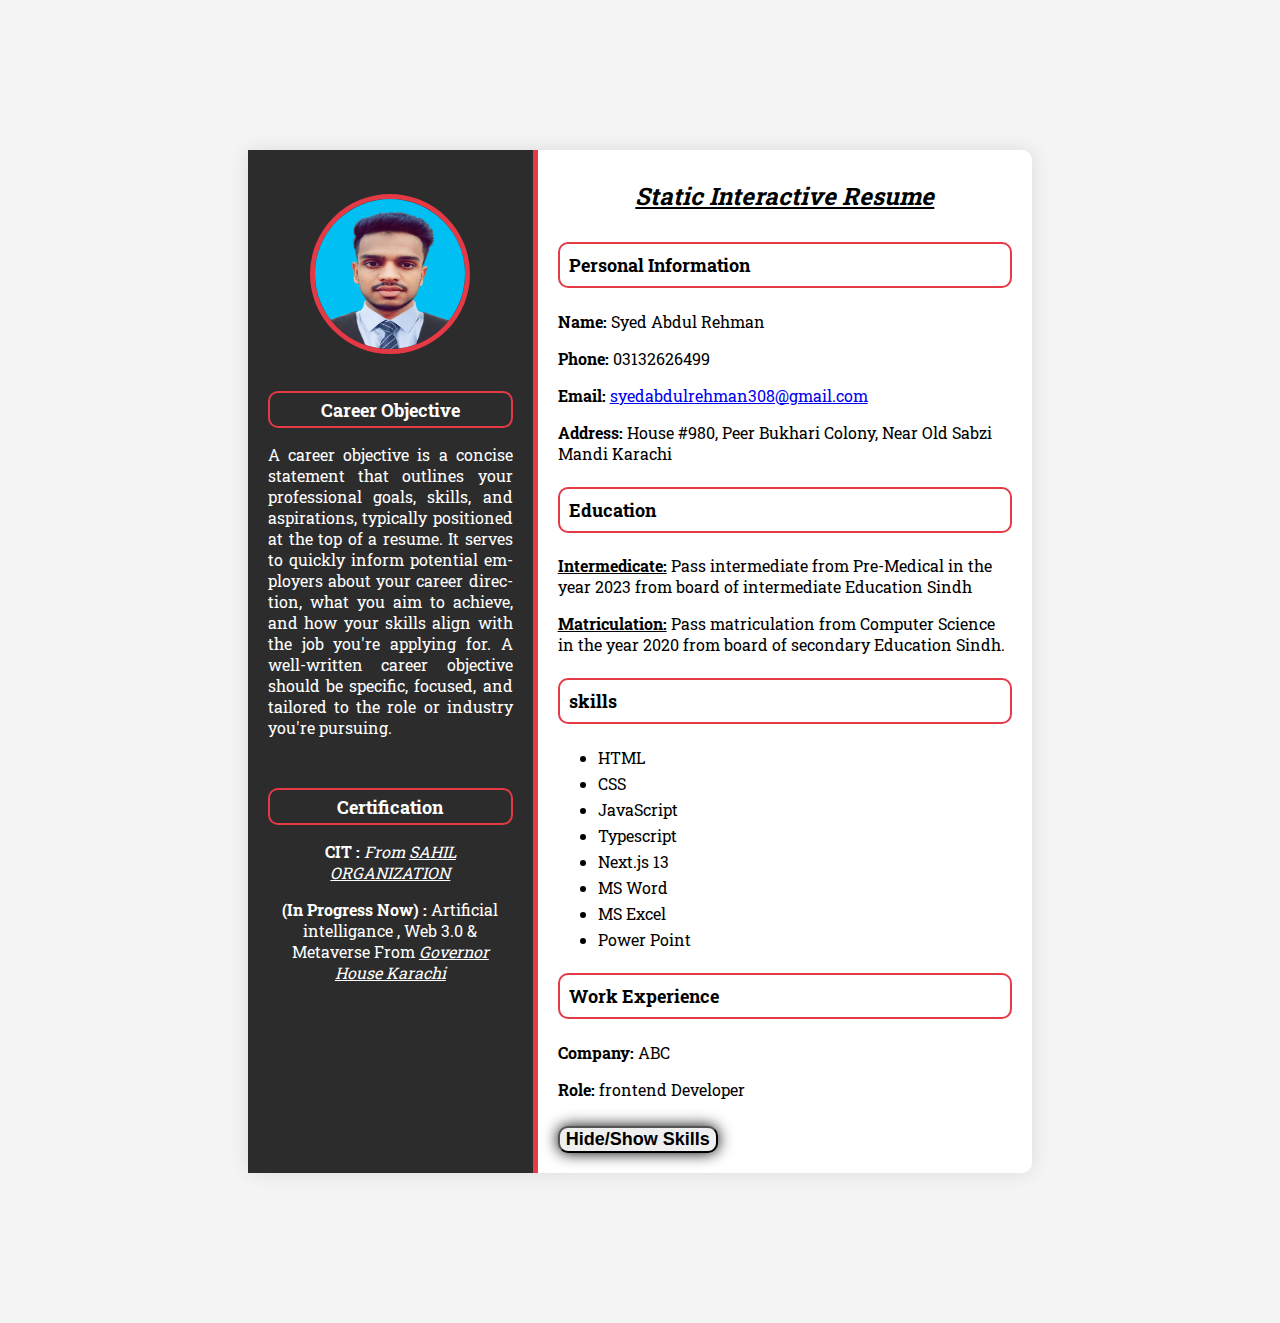
<file: milestone 1&2/index.html>
<!DOCTYPE html>
<html lang="en">
  <head>
    <meta charset="UTF-8" />
    <meta name="viewport" content="width=device-width, initial-scale=1.0" />
    <title>Static Interactive Resume</title>
    <link rel="stylesheet" href="style.css" />
    <link rel="preconnect" href="https://fonts.googleapis.com" />
    <link rel="preconnect" href="https://fonts.gstatic.com" crossorigin />
    <link
      href="https://fonts.googleapis.com/css2?family=Playwrite+CU:wght@100..400&family=Roboto+Slab:wght@100..900&display=swap"
      rel="stylesheet"
    />
  </head>
  <body>
    <div class="resume-container">
      <!-- Left Section-->
      <div class="left-section">
        <img src="profile.jpg" alt="profile Picture" class="profile-picture" />
        <section id="objective">
          <h3 style="color: white">Career Objective</h3>
          <p style="text-align: justify; hyphens: auto">
            A career objective is a concise statement that outlines your
            professional goals, skills, and aspirations, typically positioned at
            the top of a resume. It serves to quickly inform potential employers
            about your career direction, what you aim to achieve, and how your
            skills align with the job you're applying for. A well-written career
            objective should be specific, focused, and tailored to the role or
            industry you're pursuing.
          </p>
        </section>
        <br />
        <section id="certification">
          <h3 style="color: white">Certification</h3>
          <p>
            <b>CIT :</b><i> From <u> SAHIL ORGANIZATION</u></i>
          </p>
          <p>
            <b> (In Progress Now) :</b> Artificial intelligance , Web 3.0 &
            Metaverse From <u><i> Governor House Karachi</i></u>
          </p>
        </section>
      </div>

      <!---Right Section--->
      <div class="right-section">
        <h1>
          <u> <i> Static Interactive Resume</i></u>
        </h1>
        <!---personal information--->
        <section id="personal-info">
          <h3>Personal Information</h3>
          <p><b>Name:</b> Syed Abdul Rehman</p>
          <p><b>Phone:</b> 03132626499</p>
          <p>
            <b>Email:</b>
            <a href="mailto:xyz@gmail.com"> syedabdulrehman308@gmail.com</a>
          </p>
          <p>
            <b>Address:</b> House #980, Peer Bukhari Colony, Near Old Sabzi
            Mandi Karachi
          </p>
          <!-- <p>
            <b>LinkedIn:</b>
            <a href="https://www.linkedin.com/in/syedAR" target="_blank">
              www.LinkedIn.com</a
            >
          </p> -->
        </section>
        <!---Education Section--->
        <section id="education">
          <h3>Education</h3>
          <p>
            <b><u>Intermedicate:</u></b> Pass intermediate from Pre-Medical in
            the year 2023 from board of intermediate Education Sindh
          </p>
          <p>
            <b><u>Matriculation:</u></b> Pass matriculation from Computer
            Science in the year 2020 from board of secondary Education Sindh.
          </p>
        </section>
        <!---Skills Section--->
        <section id="skills">
          <h3>skills</h3>
          <ul>
            <li>HTML</li>
            <li>CSS</li>
            <li>JavaScript</li>
            <li>Typescript</li>
            <li>Next.js 13</li>
            <li>MS Word</li>
            <li>MS Excel</li>
            <li>Power Point</li>
          </ul>
        </section>
        <!---Work Experience--->
        <section id="work-experience">
          <h3>Work Experience</h3>
          <p><b>Company:</b> ABC</p>
          <p><b>Role:</b> frontend Developer</p>
        </section>
        <!--Button-->
        <button id="toggle-skills"><b>Hide/Show Skills</b></button>
      </div>
    </div>
    <script src="script.js"></script>
  </body>
</html>
</file>
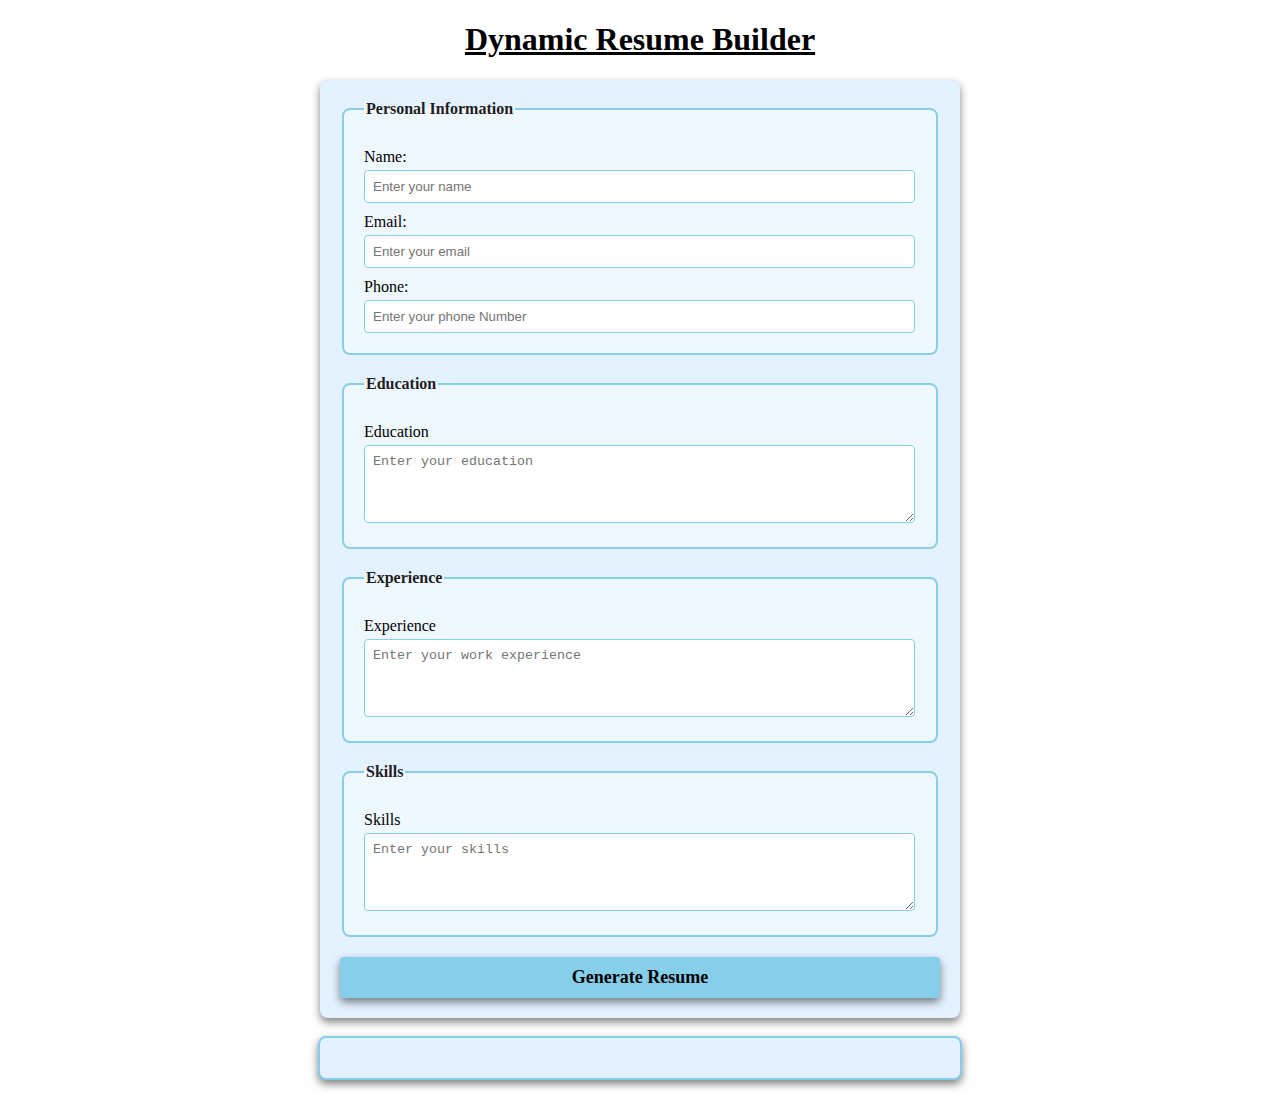
<file: milestone03/index.html>
<!DOCTYPE html>
<html lang="en">
  <head>
    <meta charset="UTF-8" />
    <meta name="viewport" content="width=device-width, initial-scale=1.0" />
    <title>Dynamic Resume Builder</title>
    <link rel="stylesheet" href="style.css" />
  </head>
  <body>
    <h1><u> Dynamic Resume Builder </u></h1>
    <form id="resume-form">
      <fieldset>
        <legend>Personal Information</legend>
        <label for="name">Name:</label>
        <input type="text" id="name" placeholder="Enter your name" required />

        <label for="email">Email:</label>
        <input
          type="email"
          id="email"
          placeholder="Enter your email"
          required
        />

        <label for="phone">Phone:</label>
        <input
          type="tel"
          id="phone"
          placeholder="Enter your phone Number"
          required
        />
      </fieldset>

      <fieldset>
        <legend>Education</legend>
        <label for="education">Education</label>
        <textarea
          id="education"
          placeholder="Enter your education"
          rows="4"
          required
        ></textarea>
      </fieldset>

      <fieldset>
        <legend>Experience</legend>
        <label for="experience">Experience</label>
        <textarea
          id="experience"
          placeholder="Enter your work experience"
          rows="4"
          required
        ></textarea>
      </fieldset>

      <fieldset>
        <legend>Skills</legend>
        <label for="skills">Skills</label>
        <textarea
          id="skills"
          placeholder="Enter your skills"
          rows="4"
          required
        ></textarea>
      </fieldset>

      <button type="submit"><b> Generate Resume </b></button>
    </form>

    <br />

    <!--Dynamic Resume-->
    <div id="resume-display">
      <!--Resume will be generated below--->
    </div>

    <script src="script.js"></script>
  </body>
</html>
</file>
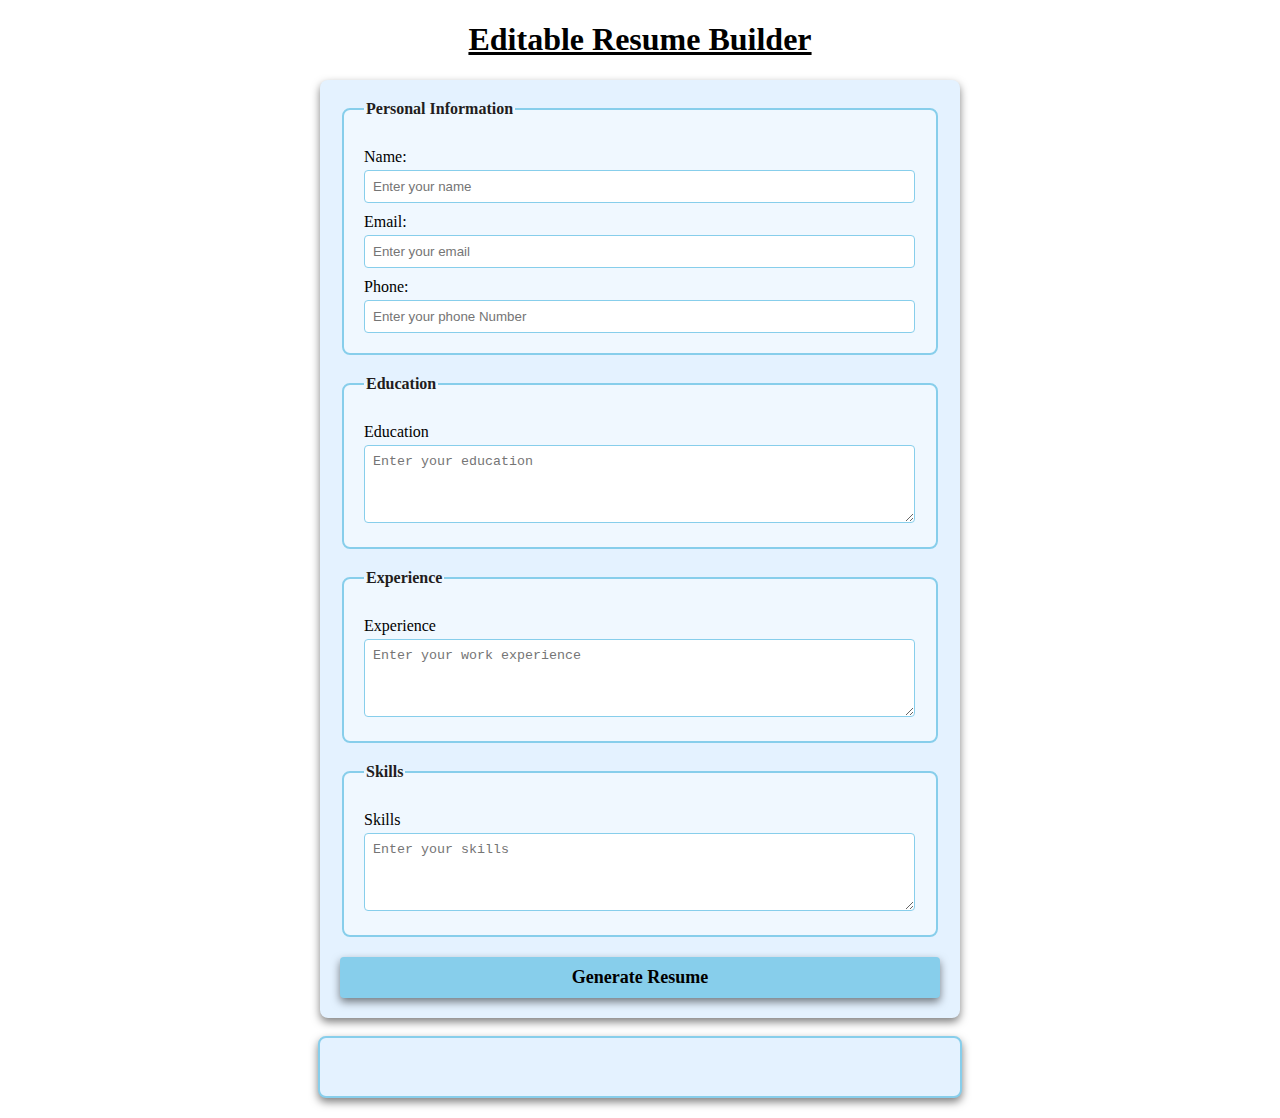
<file: milestone04/index.html>
<!DOCTYPE html>
<html lang="en">
  <head>
    <meta charset="UTF-8" />
    <meta name="viewport" content="width=device-width, initial-scale=1.0" />
    <title>Editable Resume Builder</title>
    <link rel="stylesheet" href="style.css" />
  </head>
  <body>
    <h1><u>Editable Resume Builder </u></h1>
    <form id="resume-form">
      <fieldset>
        <legend>Personal Information</legend>
        <label for="name">Name:</label>
        <input type="text" id="name" placeholder="Enter your name" required />

        <label for="email">Email:</label>
        <input
          type="email"
          id="email"
          placeholder="Enter your email"
          required
        />

        <label for="phone">Phone:</label>
        <input
          type="tel"
          id="phone"
          placeholder="Enter your phone Number"
          required
        />
      </fieldset>

      <fieldset>
        <legend>Education</legend>
        <label for="education">Education</label>
        <textarea
          id="education"
          placeholder="Enter your education"
          rows="4"
          required
        ></textarea>
      </fieldset>

      <fieldset>
        <legend>Experience</legend>
        <label for="experience">Experience</label>
        <textarea
          id="experience"
          placeholder="Enter your work experience"
          rows="4"
          required
        ></textarea>
      </fieldset>

      <fieldset>
        <legend>Skills</legend>
        <label for="skills">Skills</label>
        <textarea
          id="skills"
          placeholder="Enter your skills"
          rows="4"
          required
        ></textarea>
      </fieldset>

      <button type="submit"><b> Generate Resume </b></button>
    </form>

    <br />

    <!--Dynamic and Editable Resume-->
    <div id="resume-display" contenteditable="true">
      <!--Resume will be generated below--->
    </div>

    <script src="script.js"></script>
  </body>
</html>
</file>
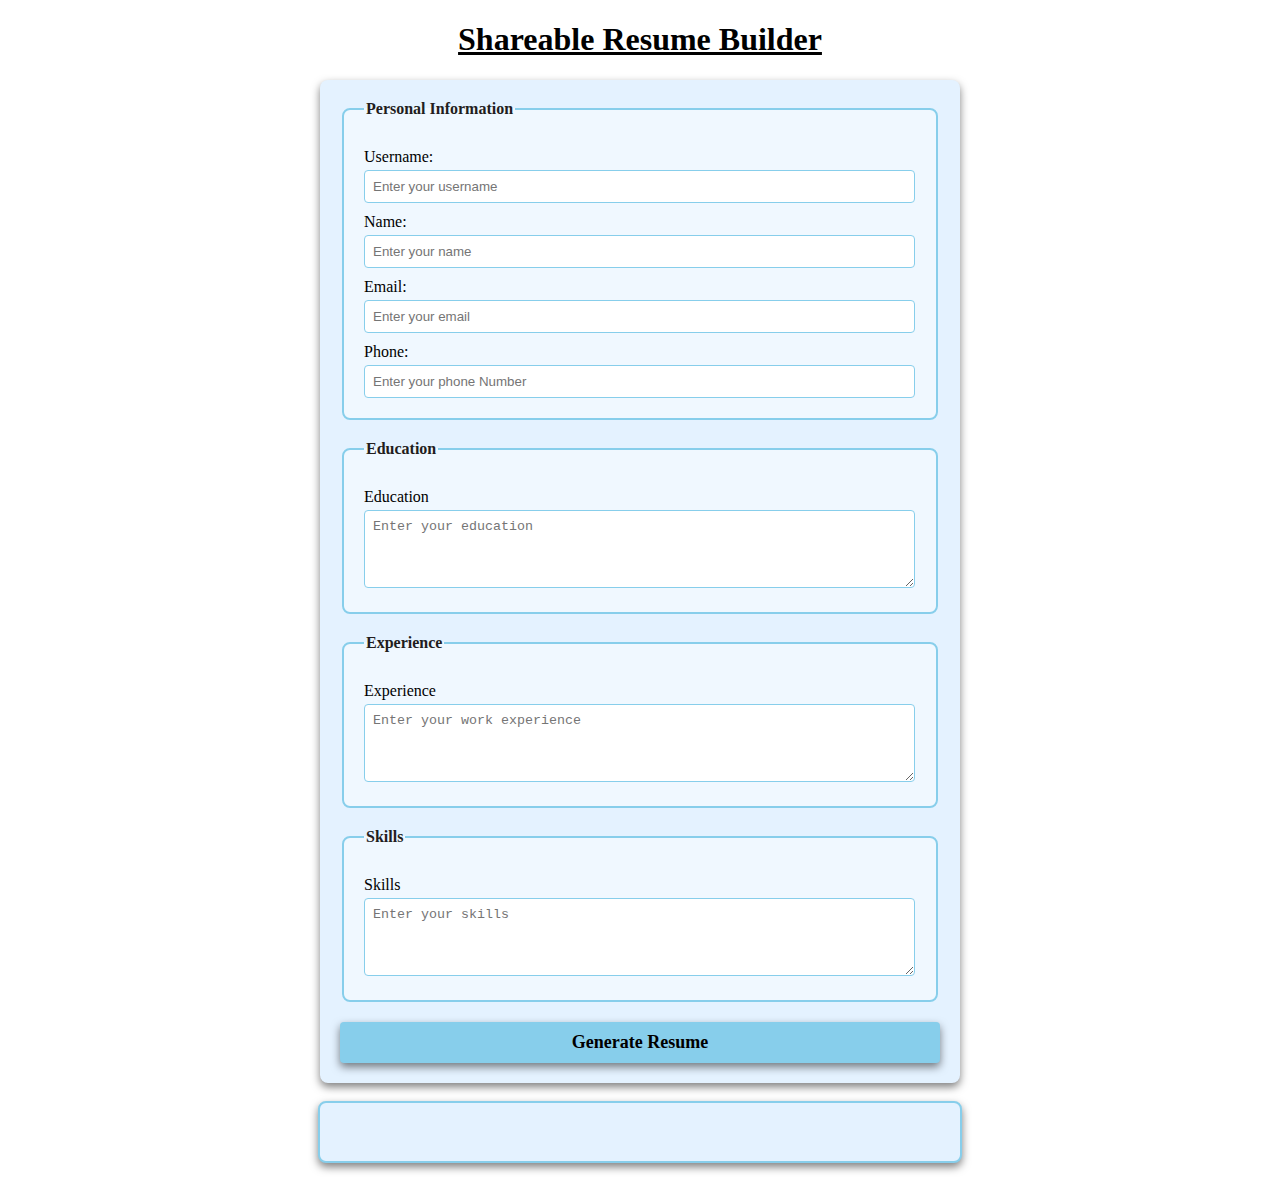
<file: milestone05/index.html>
<!DOCTYPE html>
<html lang="en">
  <head>
    <meta charset="UTF-8" />
    <meta name="viewport" content="width=device-width, initial-scale=1.0" />
    <title>Shareable Resume Builder</title>
    <link rel="stylesheet" href="style.css" />
  </head>
  <body>
    <h1><u>Shareable Resume Builder </u></h1>
    <form id="resume-form">
      <fieldset>
        <legend>Personal Information</legend>

        <label for="username">Username:</label>
        <input
          type="text"
          id="username"
          placeholder="Enter your username"
          required
        />

        <label for="name">Name:</label>
        <input type="text" id="name" placeholder="Enter your name" required />

        <label for="email">Email:</label>
        <input
          type="email"
          id="email"
          placeholder="Enter your email"
          required
        />

        <label for="phone">Phone:</label>
        <input
          type="tel"
          id="phone"
          placeholder="Enter your phone Number"
          required
        />
      </fieldset>

      <fieldset>
        <legend>Education</legend>
        <label for="education">Education</label>
        <textarea
          id="education"
          placeholder="Enter your education"
          rows="4"
          required
        ></textarea>
      </fieldset>

      <fieldset>
        <legend>Experience</legend>
        <label for="experience">Experience</label>
        <textarea
          id="experience"
          placeholder="Enter your work experience"
          rows="4"
          required
        ></textarea>
      </fieldset>

      <fieldset>
        <legend>Skills</legend>
        <label for="skills">Skills</label>
        <textarea
          id="skills"
          placeholder="Enter your skills"
          rows="4"
          required
        ></textarea>
      </fieldset>

      <button type="submit"><b> Generate Resume </b></button>
    </form>

    <br />

    <!--Dynamic and Editable Resume-->
    <div id="resume-display" contenteditable="true">
      <!--Resume will be generated below--->
    </div>

    <br />

    <!-- Section for the shareable link and download option -->
    <div id="shareable-link-container" style="display: none">
      <h2><u>Shareable Link</u></h2>
      <p>Here is your unique link to view or edit your resume:</p>
      <a href="#" id="shareable-link" target="_blank"></a>
      <br />
      <button id="download-pdf"><b> download as PDF</b></button>
    </div>

    <script src="script.js"></script>
  </body>
</html>
</file>
<file: milestone 1&2/style.css>
/* General Styling */
body {
  /* font-family: "Arial", sans-serif; */
  font-family: "Roboto Slab", serif;
  background-color: #f4f4f4;
  margin: 0;
  padding: 150px;
}

.resume-container {
  display: flex;
  background-color: white;
  width: 80%;
  margin: 0 auto;
  border-radius: 10px;
  box-shadow: 0 0 20px rgba(0, 0, 0, 0.1);
}

/* Left Section Styling */
.left-section {
  background-color: #2c2c2c;
  color: white;
  padding: 20px;
  width: 35%;
  text-align: center;
  border-right: 5px solid #e63946;
}

.profile-picture {
  width: 150px;
  height: 150px;
  margin-top: 10%;
  border-radius: 50%;
  border: 5px solid #e63946;
  margin-bottom: 20px;
}

h1 {
  font-size: 24px;
  margin: 10px 0;
  margin-bottom: 30px;
  text-align: center;
}

h3 {
  font-size: 18px;
  padding: 2%;
  margin: 20px 0 10px;
  color: black;
  border-radius: 10px;
  /* box-shadow: 0 0 15px #e63946; */
  border: 2px solid #e63946;

  margin-top: 5%;
  margin-bottom: 5%;
}

ul {
  list-style-type: fill round;
  padding: 10;
  margin: 10px 0;
}

ul li {
  margin: 5px 0;
}

/* Right Section Styling */
.right-section {
  padding: 20px;
  width: 65%;
}

button {
  font-family: Arial, sans-serif;
  border-radius: 10px;
  box-shadow: 0 0 15px black;
  cursor: pointer;
  margin-top: 10px;
  font-size: 18px;
}

button:hover {
  background-color: #ff737c;
}
</file>
<file: milestone03/style.css>
/* Styling form and resume sections */

body {
  font-family: "Times New Roman", Times, serif;
  margin: 20px;
  padding: 0;
  background-color: white;
}

form {
  margin: auto;
  background-color: rgb(228, 242, 255);
  border-radius: 8px;
  box-shadow: 0 4px 8px rgba(0, 0, 0, 0.5);
  padding: 20px;
  max-width: 600px;
}

h1 {
  text-align: center;
  color: black;
}

fieldset {
  border: 2px solid skyblue;
  border-radius: 8px;
  padding: 20px;
  margin-bottom: 20px;
  background-color: aliceblue;
}

legend {
  font-weight: bold;
  text-align: left;
  color: rgb(34, 29, 29);
}

label {
  display: block;
  margin-top: 10px;
  color: black;
}

input,
textarea {
  margin-top: 4px;
  padding: 8px;
  width: calc(100% - 1px);
  border: 1px solid skyblue;
  border-radius: 4px;
  box-sizing: border-box;
}

button {
  display: block;
  width: 100%;
  background-color: skyblue;
  color: black;
  border: none;
  border-radius: 4px;
  box-shadow: 0 4px 8px rgba(0, 0, 0, 0.5);
  margin-top: 10px;
  font-size: 18px;
  font-family: "Times New Roman", Times, serif;
  padding: 10px;
  cursor: pointer;
}

button :hover {
  color: blue;
}

#resume-display {
  max-width: 600px;
  margin: auto;
  padding: 20px;
  border: 2px solid skyblue;
  border-radius: 8px;
  background-color: rgb(228, 242, 255);
  box-shadow: 0 4px 8px rgba(0, 0, 0, 0.5);
}

#resume-display h2 {
  color: black;
}
</file>
<file: milestone04/style.css>
/* Styling form and resume sections */

body {
  font-family: "Times New Roman", Times, serif;
  margin: 20px;
  padding: 0;
  background-color: white;
}

form {
  margin: auto;
  background-color: rgb(228, 242, 255);
  border-radius: 8px;
  box-shadow: 0 4px 8px rgba(0, 0, 0, 0.5);
  padding: 20px;
  max-width: 600px;
}

h1 {
  text-align: center;
  color: black;
}

fieldset {
  border: 2px solid skyblue;
  border-radius: 8px;
  padding: 20px;
  margin-bottom: 20px;
  background-color: aliceblue;
}

legend {
  font-weight: bold;
  text-align: left;
  color: rgb(34, 29, 29);
}

label {
  display: block;
  margin-top: 10px;
  color: black;
}

input,
textarea {
  margin-top: 4px;
  padding: 8px;
  width: calc(100% - 1px);
  border: 1px solid skyblue;
  border-radius: 4px;
  box-sizing: border-box;
}

button {
  display: block;
  width: 100%;
  background-color: skyblue;
  color: black;
  border: none;
  border-radius: 4px;
  box-shadow: 0 4px 8px rgba(0, 0, 0, 0.5);
  margin-top: 10px;
  font-size: 18px;
  font-family: "Times New Roman", Times, serif;
  padding: 10px;
  cursor: pointer;
}

button :hover {
  color: blue;
}

#resume-display {
  max-width: 600px;
  margin: auto;
  padding: 20px;
  border: 2px solid skyblue;
  border-radius: 8px;
  background-color: rgb(228, 242, 255);
  box-shadow: 0 4px 8px rgba(0, 0, 0, 0.5);
  /*Making the resume editable*/
  outline: none;
}

#resume-display h2 {
  color: black;
}
</file>
<file: milestone05/style.css>
/* Styling form and resume sections */

body {
  font-family: "Times New Roman", Times, serif;
  margin: 20px;
  padding: 0;
  background-color: white;
}

form {
  margin: auto;
  background-color: rgb(228, 242, 255);
  border-radius: 8px;
  box-shadow: 0 4px 8px rgba(0, 0, 0, 0.5);
  padding: 20px;
  max-width: 600px;
}

h1 {
  text-align: center;
  color: black;
}

fieldset {
  border: 2px solid skyblue;
  border-radius: 8px;
  padding: 20px;
  margin-bottom: 20px;
  background-color: aliceblue;
}

legend {
  font-weight: bold;
  text-align: left;
  color: rgb(34, 29, 29);
}

label {
  display: block;
  margin-top: 10px;
  color: black;
}

input,
textarea {
  margin-top: 4px;
  padding: 8px;
  width: calc(100% - 1px);
  border: 1px solid skyblue;
  border-radius: 4px;
  box-sizing: border-box;
}

button {
  display: block;
  width: 100%;
  background-color: skyblue;
  color: black;
  border: none;
  border-radius: 4px;
  box-shadow: 0 4px 8px rgba(0, 0, 0, 0.5);
  margin-top: 10px;
  font-size: 18px;
  font-family: "Times New Roman", Times, serif;
  padding: 10px;
  cursor: pointer;
}

button :hover {
  color: blue;
}

#resume-display {
  max-width: 600px;
  margin: auto;
  padding: 20px;
  border: 2px solid skyblue;
  border-radius: 8px;
  background-color: rgb(228, 242, 255);
  box-shadow: 0 4px 8px rgba(0, 0, 0, 0.5);
  /*Making the resume editable*/
  outline: none;
}

#resume-display h2 {
  color: black;
}
</file>
